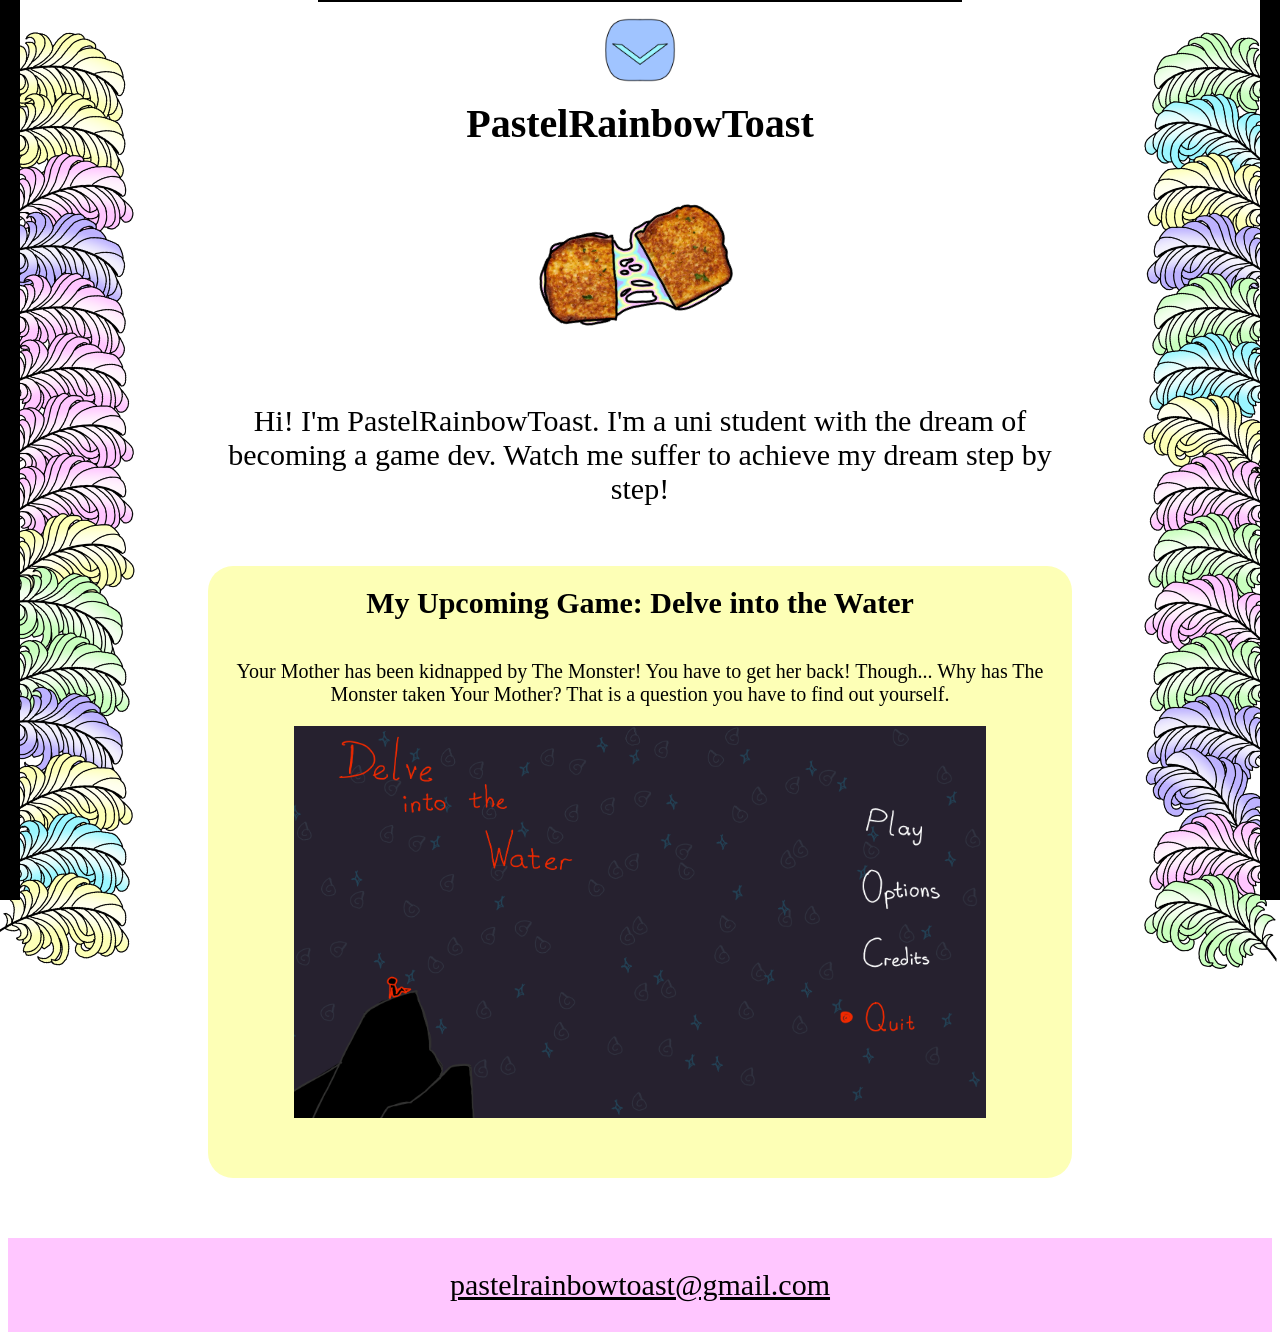
<file: index.html>
<!DOCTYPE html>

<link rel="stylesheet", href="style.css"/>

<html>
    <h1 class="homepage_header">PastelRainbowToast</h1>
    <div class="homepage_logo">
        <img src="logo_transparent.png", alt="logo", id="logo">
    </div>
    <p class="homepage_text">Hi! I'm PastelRainbowToast. I'm a uni student with the dream of becoming a game dev. Watch me suffer to achieve my dream step by step!</p>

    <div class="homepage_projects">
        <h1>My Upcoming Game: Delve into the Water</h1>
        <p>Your Mother has been kidnapped by The Monster! You have to get her back! Though... Why has The Monster taken Your Mother? That is a question you have to find out yourself.</p>
        <img src="delveintothewater1.png", alt="delve into the water title scene">
    </div>

    <a class="contactme", href="mailto:pastelrainbowtoast@gmail.com">pastelrainbowtoast@gmail.com</a>

    <div class="feathers_left_column"></div>
    <div style="width: 20px; top: 0; bottom: 0; background-color: black; left: 0; position: fixed;"></div>

    <div class="feathers_right_column"></div>
    <div style="width: 20px; top: 0; bottom: 0; background-color: black; right: 0; position: fixed;"></div>

    <div class="context_menu", id="contextmenu">
        <a class="context_menu_text", id="contextmenutexthome", href="index.html">Home</a>
        <a class="context_menu_text", id="contextmenutextaboutme", href="aboutme.html">About Me</a>
        <a class="context_menu_text", id="contextmenutextprojects", href="projects.html">Projects</a>
    </div>

    <div class="context_menu_button" style="background-image: url('context_menu_1.png');", id="contextmenubutton", onclick="whenClickedOnContextMenuButton()"></div>
</html>

<script>
    let mousePosX1 = 0;
    let mousePosY1 = 0;
    let featherdist = 60;
    let featherintervaldelay = 40;
    let featherintervalrepeatamount = 9;
    let feathermovespeed = 2;
    let featherrotatespeed = 0.004;
    let amountoffeathertomove = 3;
    let maxrotationoffeathers = 0.15;
    let minrotationoffeathers = 0.05;

    let left_feathers_rotations = [];
    let left_feathers_current_rotations = [];
    let left_feathers_positions = [];
    let right_feathers_rotations = [];
    let right_feathers_current_rotations = [];
    let right_feathers_positions = [];
    let intervals = [];
    let intervalTimers = [];
    let intervalTimersEnd = [];
    let intervalPlaying = [];

    let frameofcontextmenubutton = 1;
    let intervalofcontextmenubutton;
    let delayofcontextmenubutton = 50;
    let directionofanimationcontextmenubutton = 0;
    let heightofcontextmenu = 0;
    let directionofcontextmenu = 0;
    let delayofcontextmenu = 20;
    let frameofcontextmenuchosen = 0;
    let intervalofcontextmenutext;
    let delayofcontextmenutext = 50;

    let currentrotationoflogo = 0;
    let speedofrotationoflogo = 0.005;
    let delayofrotationoflogo = 50;

    document.addEventListener("mousemove", checkMousePos);
    
    document.getElementById("contextmenutexthome").addEventListener("mouseenter", () => startContextMenuTextAnimation("contextmenutexthome"));
    document.getElementById("contextmenutexthome").addEventListener("mouseleave", () => stopContextMenuTextAnimation("contextmenutexthome"));

    document.getElementById("contextmenutextaboutme").addEventListener("mouseenter", () => startContextMenuTextAnimation("contextmenutextaboutme"));
    document.getElementById("contextmenutextaboutme").addEventListener("mouseleave", () => stopContextMenuTextAnimation("contextmenutextaboutme"));

    document.getElementById("contextmenutextprojects").addEventListener("mouseenter", () => startContextMenuTextAnimation("contextmenutextprojects"));
    document.getElementById("contextmenutextprojects").addEventListener("mouseleave", () => stopContextMenuTextAnimation("contextmenutextprojects"));

    setInterval(() => rotateLogo(), delayofrotationoflogo);

    document.getElementById("logo").addEventListener("mouseenter", () => speedupLogoRotation());
    document.getElementById("logo").addEventListener("mouseleave", () => slowdownLogoRotation());

    function rotateLogo() {
        currentrotationoflogo += speedofrotationoflogo;

        if(currentrotationoflogo == 1) {
            currentrotationoflogo = 0;
        }

        document.getElementById("logo").style.rotate = String(currentrotationoflogo) + "turn";
    }

    function speedupLogoRotation() {
        speedofrotationoflogo = 0.01;
    }

    function slowdownLogoRotation() {
        speedofrotationoflogo = 0.005;
    }

    function whenHoveredOnContextMenuText(id) {
        frameofcontextmenuchosen++;

        document.getElementById(id).style.backgroundImage = "url('context_menu_chosen_" + String(frameofcontextmenuchosen) + ".png')";

        if(frameofcontextmenuchosen == 3)
        {
            frameofcontextmenuchosen = 0;
            clearInterval(intervalofcontextmenutext);
            intervalofcontextmenutext = null;
        }
    }

    function startContextMenuTextAnimation(id) {
        intervalofcontextmenutext = setInterval(() => whenHoveredOnContextMenuText(id), delayofcontextmenutext);
    }

    function stopContextMenuTextAnimation(id) {
        clearInterval(intervalofcontextmenutext);
        frameofcontextmenuchosen = 0;
        document.getElementById(id).style.backgroundImage = "none";
    }

    for(let i = 0; i < window.innerHeight; i += featherdist) {
        const f = document.createElement("div");
        document.querySelector(".feathers_left_column").appendChild(f);
        f.id = String(i / featherdist) + "left_feather";
        f.className = "feather_left";
        f.style.backgroundImage = setRandomFeather();
        f.style.position = "absolute";
        f.style.top = i + "px";
        left_feathers_positions[i / featherdist] = i;
        left_feathers_rotations[i / featherdist] = setRandomRotation();
        left_feathers_current_rotations[i / featherdist] = left_feathers_rotations[i / featherdist];
        f.style.rotate = String(left_feathers_rotations[i / featherdist]) + "turn";
        intervalPlaying[i / featherdist] = 0;
    }

    for(let i = 0; i < window.innerHeight; i += featherdist) {
        const f = document.createElement("div");
        document.querySelector(".feathers_right_column").appendChild(f);
        f.id = String(i / featherdist) + "right_feather";
        f.className = "feather_right";
        f.style.backgroundImage = setRandomFeather();
        f.style.position = "absolute";
        f.style.top = i + "px";
        right_feathers_positions[i / featherdist] = i;
        right_feathers_rotations[i / featherdist] = setRandomRotation();
        right_feathers_current_rotations[i / featherdist] = right_feathers_rotations[i / featherdist];
        f.style.rotate = String(right_feathers_rotations[i / featherdist]) + "turn";
        intervalPlaying[i / featherdist] = 0;
    }

    function setRandomFeather() {
        let x = Math.random();

        if(x < 0.2) {
            return "url('pink_feather.png')";
        }

        else if(x < 0.4) {
            return "url('yellow_feather.png')";
        }

        else if(x < 0.6) {
            return "url('green_feather.png')";
        }

        else if(x < 0.8) {
            return "url('blue_feather.png')";
        }

        else {
            return "url('purple_feather.png')";
        }
    }

    function setRandomRotation() {
        return Math.random() * maxrotationoffeathers - minrotationoffeathers;
    }

    function rotateLeftFeather(ind, move, redo) {
        let f = document.getElementById(String(ind) + "left_feather");

        left_feathers_positions[ind] += feathermovespeed * move;

        f.style.top = String(left_feathers_positions[ind]) + "px";

        left_feathers_current_rotations[ind] += featherrotatespeed * move;

        f.style.rotate = String(left_feathers_current_rotations[ind]) + "turn";

        intervalTimers[ind]++;

        if(intervalTimers[ind] == intervalTimersEnd[ind]) {
            clearInterval(intervals[ind]);

            if(redo == 1) {
                intervalTimers[ind] = 0;
                intervals[ind] = setInterval(() => rotateLeftFeather(ind, -move, 0), 30);
            }

            else {
                intervalPlaying[ind] = 0;
            }
        }
    }

    function rotateRightFeather(ind, move, redo) {
        let f = document.getElementById(String(ind) + "right_feather");

        right_feathers_positions[ind] += feathermovespeed * move;

        f.style.top = String(right_feathers_positions[ind]) + "px";

        right_feathers_current_rotations[ind] -= featherrotatespeed * move;

        f.style.rotate = String(right_feathers_current_rotations[ind]) + "turn";

        intervalTimers[ind]++;

        if(intervalTimers[ind] == intervalTimersEnd[ind]) {
            clearInterval(intervals[ind]);

            if(redo == 1) {
                intervalTimers[ind] = 0;
                intervals[ind] = setInterval(() => rotateRightFeather(ind, -move, 0), 30);
            }

            else {
                intervalPlaying[ind] = 0;
            }
        }
    }

    function pulldownContextMenu() {

        heightofcontextmenu += 20;

        document.getElementById("contextmenu").style.height = String(heightofcontextmenu) + "px";
        document.getElementById("contextmenubutton").style.top = String(heightofcontextmenu) + "px";

        if(heightofcontextmenu == 280) {
            directionofcontextmenu = 0;
            clearInterval(intervalofcontextmenu);
        }
    }

    function pullupContextMenu() {

        heightofcontextmenu -= 20;

        document.getElementById("contextmenu").style.height = String(heightofcontextmenu) + "px";
        document.getElementById("contextmenubutton").style.top = String(heightofcontextmenu) + "px";

        if(heightofcontextmenu == 0) {
            directionofcontextmenu = 0;
            clearInterval(intervalofcontextmenu);
        }
    }

    function whenClickedOnContextMenuButton() {
        if(directionofcontextmenu == 0) {
            if(heightofcontextmenu == 0) {
                directionofcontextmenu = 1;
                intervalofcontextmenu = setInterval(() => pulldownContextMenu(), delayofcontextmenu);
            }

            else {
                directionofcontextmenu = -1;
                intervalofcontextmenu = setInterval(() => pullupContextMenu(), delayofcontextmenu);

                directionofanimationcontextmenubutton = -1;
                clearInterval(intervalofcontextmenubutton);
                intervalofcontextmenubutton = setInterval(() => closeContextMenu(), delayofcontextmenubutton);
            }
        }

        else if(directionofcontextmenu == 1) {
            directionofcontextmenu = -1;
            clearInterval(intervalofcontextmenu);
            intervalofcontextmenu = setInterval(() => pullupContextMenu(), delayofcontextmenu);

            directionofanimationcontextmenubutton = -1;
            clearInterval(intervalofcontextmenubutton);
            intervalofcontextmenubutton = setInterval(() => closeContextMenu(), delayofcontextmenubutton);
        }

        else {
            directionofcontextmenu = 1;
            clearInterval(intervalofcontextmenu);
            intervalofcontextmenu = setInterval(() => pulldownContextMenu(), delayofcontextmenu);
        }
    }

    function openContextMenu() {
        
        frameofcontextmenubutton++;

        document.getElementById("contextmenubutton").style.backgroundImage = "url('context_menu_" + String(frameofcontextmenubutton) + ".png')";

        if(frameofcontextmenubutton == 7) {
            directionofanimationcontextmenubutton = 0;
            clearInterval(intervalofcontextmenubutton);
        }
    }

    function closeContextMenu() {
        
        frameofcontextmenubutton--;

        document.getElementById("contextmenubutton").style.backgroundImage = "url('context_menu_" + String(frameofcontextmenubutton) + ".png')";

        if(frameofcontextmenubutton == 1) {
            directionofanimationcontextmenubutton = 0;
            clearInterval(intervalofcontextmenubutton);
        }
    }

    function checkMousePos(event) {
        let mousePosX2 = event.clientX;
        let mousePosY2 = event.clientY;

        if(mousePosX2 < 120) {
            for(let i = 0; i < amountoffeathertomove; i++) {

                if(i <= Math.floor(mousePosY2 / featherdist)) {
                    let ind1 = Math.floor(mousePosY2 / featherdist - (i + 1))
                   
                    if(intervalPlaying[ind1] == 0) {
                        intervalPlaying[ind1] = 1;
                        intervals[ind1] = setInterval(() => rotateLeftFeather(ind1, -1, 1), featherintervaldelay)
                        intervalTimers[ind1] = 0;
                        intervalTimersEnd[ind1] = 5 - i;
                    }
                }

                if(i * featherdist + mousePosY2 <= window.innerHeight) {

                    let ind2 = Math.floor(mousePosY2 / featherdist) + i;

                    if(intervalPlaying[ind2] == 0) {
                        intervalPlaying[ind2] = 1;
                        intervals[ind2] = setInterval(() => rotateLeftFeather(ind2, 1, 1), featherintervaldelay)
                        intervalTimers[ind2] = 0;
                        intervalTimersEnd[ind2] = 5 - i;
                    }
                }
            }
        }

        else if(mousePosX2 > window.innerWidth - 120) {
            for(let i = 0; i < amountoffeathertomove; i++) {

                if(i <= Math.floor(mousePosY2 / featherdist)) {
                    let ind1 = Math.floor(mousePosY2 / featherdist - (i + 1))
                   
                    if(intervalPlaying[ind1] == 0) {
                        intervalPlaying[ind1] = 1;
                        intervals[ind1] = setInterval(() => rotateRightFeather(ind1, -1, 1), featherintervaldelay)
                        intervalTimers[ind1] = 0;
                        intervalTimersEnd[ind1] = featherintervalrepeatamount - i;
                    }
                }

               if(i * featherdist + mousePosY2 <= window.innerHeight) {

                    let ind2 = Math.floor(mousePosY2 / featherdist) + i;

                    if(intervalPlaying[ind2] == 0) {
                        intervalPlaying[ind2] = 1;
                        intervals[ind2] = setInterval(() => rotateRightFeather(ind2, 1, 1), featherintervaldelay)
                        intervalTimers[ind2] = 0;
                        intervalTimersEnd[ind2] = featherintervalrepeatamount - i;
                    }
                }
            }
        }

        if(mousePosX2 > window.innerWidth / 2 - 50 && mousePosX2 < window.innerWidth / 2 + 50 && mousePosY2 < 100 && heightofcontextmenu == 0) {
            if(directionofanimationcontextmenubutton != 1 && frameofcontextmenubutton < 7) {
                directionofanimationcontextmenubutton = 1;
                clearInterval(intervalofcontextmenubutton);
                intervalofcontextmenubutton = setInterval(() => openContextMenu(), delayofcontextmenubutton);
            }
        }

        else if (directionofanimationcontextmenubutton != -1 && frameofcontextmenubutton > 1 && heightofcontextmenu == 0) {
            directionofanimationcontextmenubutton = -1;
            clearInterval(intervalofcontextmenubutton);
            intervalofcontextmenubutton = setInterval(() => closeContextMenu(), delayofcontextmenubutton);
        }

        mousePosX1 = mousePosX2;
        mousePosY1 = mousePosY2;
    }
</script>
</file>
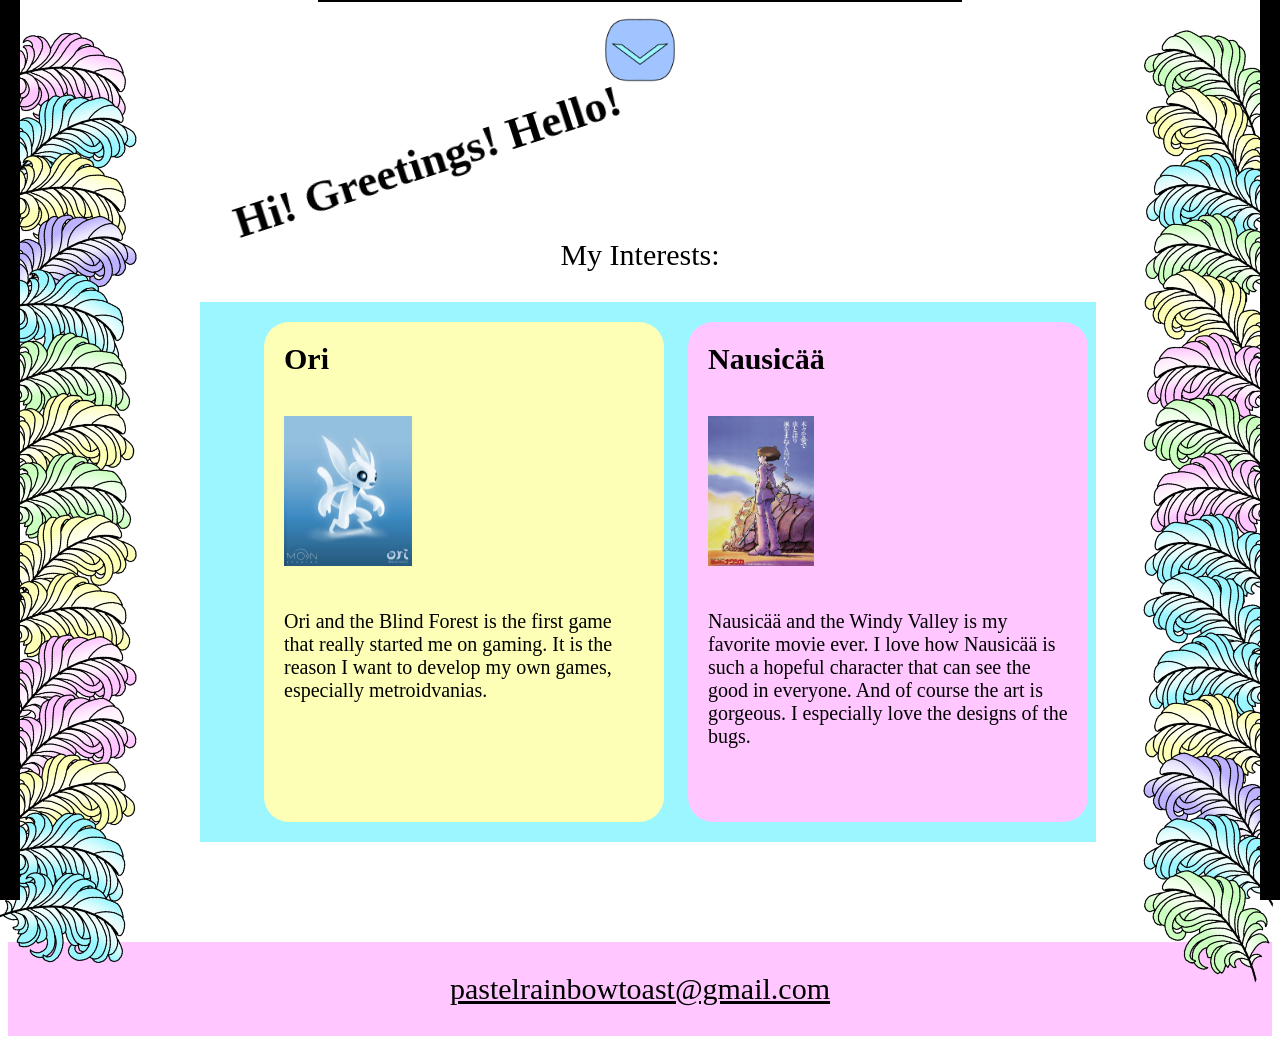
<file: aboutme.html>
<!DOCTYPE html>

<link rel="stylesheet", href="style.css"/>

<html>
    <div class="aboutme_header">
        <h1 id="greetings">Hi! Greetings! Hello!</h1>
    </div>
    <p class="homepage_text">My Interests:</p>

    <div class="aboutme_carousel">
        <div class="aboutme_carousel_item", style="background-color: #fdffb6;">
            <h1>Ori</h1>
            <img src="ori.png", alt="a photo of ori">
            <p>Ori and the Blind Forest is the first game that really started me on gaming. It is the reason I want to develop my own games, especially metroidvanias.</p>
        </div>
        <div class="aboutme_carousel_item", style="background-color: #ffc6ff;">
            <h1>Nausicää</h1>
            <img src="nausicaa.jpg", alt="nausicää poster">
            <p>Nausicää and the Windy Valley is my favorite movie ever. I love how Nausicää is such a hopeful character that can see the good in everyone. And of course the art is gorgeous. I especially love the designs of the bugs.</p>
        </div>
        <div class="aboutme_carousel_item", style="background-color: #fdffb6;">
            <h1>Tarantulas</h1>
            <img src="tarantula.jpg", alt="a photo of a brazilian black tarantula">
            <p>I find tarantulas extremely cute. I especially love Brazilian Black Tarantula because of their friendly nature and beautiful velvety black exoskeleton.</p>
        </div>
        <div class="aboutme_carousel_item", style="background-color: #ffc6ff;">
            <h1>C++</h1>
            <img src="c++.png", alt="logo of c++">
            <p>I started my programming journey with C. Naturally, after a while I learned C++ and stuck to it mostly. Of course I learned other programming languages, but my favorite is still C++.</p>
        </div>
        <div class="aboutme_carousel_item", style="background-color: #fdffb6;">
            <h1>SFML</h1>
            <img src="sfml.png", alt="logo of sfml">
            <p>Simple and Fast Multimedia Library, also known as SFML, is an open source library I'd recommend any dev who wants to make a 2D game without an engine. It's the main library I use for my games.</p>
        </div>
    </div> 

    <a class="contactme", href="mailto:pastelrainbowtoast@gmail.com">pastelrainbowtoast@gmail.com</a>

    <div class="feathers_left_column"></div>
    <div style="width: 20px; top: 0; bottom: 0; background-color: black; left: 0; position: fixed;"></div>

    <div class="feathers_right_column"></div>
    <div style="width: 20px; top: 0; bottom: 0; background-color: black; right: 0; position: fixed;"></div>

    <div class="context_menu", id="contextmenu">
        <a class="context_menu_text", id="contextmenutexthome", href="index.html">Home</a>
        <a class="context_menu_text", id="contextmenutextaboutme", href="aboutme.html">About Me</a>
        <a class="context_menu_text", id="contextmenutextprojects", href="projects.html">Projects</a>
    </div>

    <div class="context_menu_button" style="background-image: url('context_menu_1.png');", id="contextmenubutton", onclick="whenClickedOnContextMenuButton()"></div>
</html>

<script>
    let mousePosX1 = 0;
    let mousePosY1 = 0;
    let featherdist = 60;
    let featherintervaldelay = 40;
    let featherintervalrepeatamount = 9;
    let feathermovespeed = 2;
    let featherrotatespeed = 0.004;
    let amountoffeathertomove = 3;
    let maxrotationoffeathers = 0.15;
    let minrotationoffeathers = 0.05;

    let left_feathers_rotations = [];
    let left_feathers_current_rotations = [];
    let left_feathers_positions = [];
    let right_feathers_rotations = [];
    let right_feathers_current_rotations = [];
    let right_feathers_positions = [];
    let intervals = [];
    let intervalTimers = [];
    let intervalTimersEnd = [];
    let intervalPlaying = [];

    let frameofcontextmenubutton = 1;
    let intervalofcontextmenubutton;
    let delayofcontextmenubutton = 50;
    let directionofanimationcontextmenubutton = 0;
    let heightofcontextmenu = 0;
    let directionofcontextmenu = 0;
    let delayofcontextmenu = 20;
    let frameofcontextmenuchosen = 0;
    let intervalofcontextmenutext;
    let delayofcontextmenutext = 50;

    let growthspeedofgreetings = 1;
    let currentsizeofgreetings = 40;
    let delayofgrowthofgreetings = 60;

    setInterval(() => changeSizeofGreetings(), delayofgrowthofgreetings);

    function changeSizeofGreetings() {
        currentsizeofgreetings += growthspeedofgreetings;

        document.getElementById("greetings").style.fontSize = String(currentsizeofgreetings) + "px";

        if(currentsizeofgreetings == 45) {
            growthspeedofgreetings = -1;
        }

        else if(currentsizeofgreetings == 40) {
            growthspeedofgreetings = 1;
        }
    }

    document.addEventListener("mousemove", checkMousePos);
    
    document.getElementById("contextmenutexthome").addEventListener("mouseenter", () => startContextMenuTextAnimation("contextmenutexthome"));
    document.getElementById("contextmenutexthome").addEventListener("mouseleave", () => stopContextMenuTextAnimation("contextmenutexthome"));

    document.getElementById("contextmenutextaboutme").addEventListener("mouseenter", () => startContextMenuTextAnimation("contextmenutextaboutme"));
    document.getElementById("contextmenutextaboutme").addEventListener("mouseleave", () => stopContextMenuTextAnimation("contextmenutextaboutme"));

    document.getElementById("contextmenutextprojects").addEventListener("mouseenter", () => startContextMenuTextAnimation("contextmenutextprojects"));
    document.getElementById("contextmenutextprojects").addEventListener("mouseleave", () => stopContextMenuTextAnimation("contextmenutextprojects"));

    function whenHoveredOnContextMenuText(id) {
        frameofcontextmenuchosen++;

        document.getElementById(id).style.backgroundImage = "url('context_menu_chosen_" + String(frameofcontextmenuchosen) + ".png')";

        if(frameofcontextmenuchosen == 3)
        {
            frameofcontextmenuchosen = 0;
            clearInterval(intervalofcontextmenutext);
            intervalofcontextmenutext = null;
        }
    }

    function startContextMenuTextAnimation(id) {
        intervalofcontextmenutext = setInterval(() => whenHoveredOnContextMenuText(id), delayofcontextmenutext);
    }

    function stopContextMenuTextAnimation(id) {
        clearInterval(intervalofcontextmenutext);
        frameofcontextmenuchosen = 0;
        document.getElementById(id).style.backgroundImage = "none";
    }

    for(let i = 0; i < window.innerHeight; i += featherdist) {
        const f = document.createElement("div");
        document.querySelector(".feathers_left_column").appendChild(f);
        f.id = String(i / featherdist) + "left_feather";
        f.className = "feather_left";
        f.style.backgroundImage = setRandomFeather();
        f.style.position = "absolute";
        f.style.top = i + "px";
        left_feathers_positions[i / featherdist] = i;
        left_feathers_rotations[i / featherdist] = setRandomRotation();
        left_feathers_current_rotations[i / featherdist] = left_feathers_rotations[i / featherdist];
        f.style.rotate = String(left_feathers_rotations[i / featherdist]) + "turn";
        intervalPlaying[i / featherdist] = 0;
    }

    for(let i = 0; i < window.innerHeight; i += featherdist) {
        const f = document.createElement("div");
        document.querySelector(".feathers_right_column").appendChild(f);
        f.id = String(i / featherdist) + "right_feather";
        f.className = "feather_right";
        f.style.backgroundImage = setRandomFeather();
        f.style.position = "absolute";
        f.style.top = i + "px";
        right_feathers_positions[i / featherdist] = i;
        right_feathers_rotations[i / featherdist] = setRandomRotation();
        right_feathers_current_rotations[i / featherdist] = right_feathers_rotations[i / featherdist];
        f.style.rotate = String(right_feathers_rotations[i / featherdist]) + "turn";
        intervalPlaying[i / featherdist] = 0;
    }

    function setRandomFeather() {
        let x = Math.random();

        if(x < 0.2) {
            return "url('pink_feather.png')";
        }

        else if(x < 0.4) {
            return "url('yellow_feather.png')";
        }

        else if(x < 0.6) {
            return "url('green_feather.png')";
        }

        else if(x < 0.8) {
            return "url('blue_feather.png')";
        }

        else {
            return "url('purple_feather.png')";
        }
    }

    function setRandomRotation() {
        return Math.random() * maxrotationoffeathers - minrotationoffeathers;
    }

    function rotateLeftFeather(ind, move, redo) {
        let f = document.getElementById(String(ind) + "left_feather");

        left_feathers_positions[ind] += feathermovespeed * move;

        f.style.top = String(left_feathers_positions[ind]) + "px";

        left_feathers_current_rotations[ind] += featherrotatespeed * move;

        f.style.rotate = String(left_feathers_current_rotations[ind]) + "turn";

        intervalTimers[ind]++;

        if(intervalTimers[ind] == intervalTimersEnd[ind]) {
            clearInterval(intervals[ind]);

            if(redo == 1) {
                intervalTimers[ind] = 0;
                intervals[ind] = setInterval(() => rotateLeftFeather(ind, -move, 0), 30);
            }

            else {
                intervalPlaying[ind] = 0;
            }
        }
    }

    function rotateRightFeather(ind, move, redo) {
        let f = document.getElementById(String(ind) + "right_feather");

        right_feathers_positions[ind] += feathermovespeed * move;

        f.style.top = String(right_feathers_positions[ind]) + "px";

        right_feathers_current_rotations[ind] -= featherrotatespeed * move;

        f.style.rotate = String(right_feathers_current_rotations[ind]) + "turn";

        intervalTimers[ind]++;

        if(intervalTimers[ind] == intervalTimersEnd[ind]) {
            clearInterval(intervals[ind]);

            if(redo == 1) {
                intervalTimers[ind] = 0;
                intervals[ind] = setInterval(() => rotateRightFeather(ind, -move, 0), 30);
            }

            else {
                intervalPlaying[ind] = 0;
            }
        }
    }

    function pulldownContextMenu() {

        heightofcontextmenu += 20;

        document.getElementById("contextmenu").style.height = String(heightofcontextmenu) + "px";
        document.getElementById("contextmenubutton").style.top = String(heightofcontextmenu) + "px";

        if(heightofcontextmenu == 280) {
            directionofcontextmenu = 0;
            clearInterval(intervalofcontextmenu);
        }
    }

    function pullupContextMenu() {

        heightofcontextmenu -= 20;

        document.getElementById("contextmenu").style.height = String(heightofcontextmenu) + "px";
        document.getElementById("contextmenubutton").style.top = String(heightofcontextmenu) + "px";

        if(heightofcontextmenu == 0) {
            directionofcontextmenu = 0;
            clearInterval(intervalofcontextmenu);
        }
    }

    function whenClickedOnContextMenuButton() {
        if(directionofcontextmenu == 0) {
            if(heightofcontextmenu == 0) {
                directionofcontextmenu = 1;
                intervalofcontextmenu = setInterval(() => pulldownContextMenu(), delayofcontextmenu);
            }

            else {
                directionofcontextmenu = -1;
                intervalofcontextmenu = setInterval(() => pullupContextMenu(), delayofcontextmenu);

                directionofanimationcontextmenubutton = -1;
                clearInterval(intervalofcontextmenubutton);
                intervalofcontextmenubutton = setInterval(() => closeContextMenu(), delayofcontextmenubutton);
            }
        }

        else if(directionofcontextmenu == 1) {
            directionofcontextmenu = -1;
            clearInterval(intervalofcontextmenu);
            intervalofcontextmenu = setInterval(() => pullupContextMenu(), delayofcontextmenu);

            directionofanimationcontextmenubutton = -1;
            clearInterval(intervalofcontextmenubutton);
            intervalofcontextmenubutton = setInterval(() => closeContextMenu(), delayofcontextmenubutton);
        }

        else {
            directionofcontextmenu = 1;
            clearInterval(intervalofcontextmenu);
            intervalofcontextmenu = setInterval(() => pulldownContextMenu(), delayofcontextmenu);
        }
    }

    function openContextMenu() {
        
        frameofcontextmenubutton++;

        document.getElementById("contextmenubutton").style.backgroundImage = "url('context_menu_" + String(frameofcontextmenubutton) + ".png')";

        if(frameofcontextmenubutton == 7) {
            directionofanimationcontextmenubutton = 0;
            clearInterval(intervalofcontextmenubutton);
        }
    }

    function closeContextMenu() {
        
        frameofcontextmenubutton--;

        document.getElementById("contextmenubutton").style.backgroundImage = "url('context_menu_" + String(frameofcontextmenubutton) + ".png')";

        if(frameofcontextmenubutton == 1) {
            directionofanimationcontextmenubutton = 0;
            clearInterval(intervalofcontextmenubutton);
        }
    }

    function checkMousePos(event) {
        let mousePosX2 = event.clientX;
        let mousePosY2 = event.clientY;

        if(mousePosX2 < 120) {
            for(let i = 0; i < amountoffeathertomove; i++) {

                if(i <= Math.floor(mousePosY2 / featherdist)) {
                    let ind1 = Math.floor(mousePosY2 / featherdist - (i + 1))
                   
                    if(intervalPlaying[ind1] == 0) {
                        intervalPlaying[ind1] = 1;
                        intervals[ind1] = setInterval(() => rotateLeftFeather(ind1, -1, 1), featherintervaldelay)
                        intervalTimers[ind1] = 0;
                        intervalTimersEnd[ind1] = 5 - i;
                    }
                }

                if(i * featherdist + mousePosY2 <= window.innerHeight) {

                    let ind2 = Math.floor(mousePosY2 / featherdist) + i;

                    if(intervalPlaying[ind2] == 0) {
                        intervalPlaying[ind2] = 1;
                        intervals[ind2] = setInterval(() => rotateLeftFeather(ind2, 1, 1), featherintervaldelay)
                        intervalTimers[ind2] = 0;
                        intervalTimersEnd[ind2] = 5 - i;
                    }
                }
            }
        }

        else if(mousePosX2 > window.innerWidth - 120) {
            for(let i = 0; i < amountoffeathertomove; i++) {

                if(i <= Math.floor(mousePosY2 / featherdist)) {
                    let ind1 = Math.floor(mousePosY2 / featherdist - (i + 1))
                   
                    if(intervalPlaying[ind1] == 0) {
                        intervalPlaying[ind1] = 1;
                        intervals[ind1] = setInterval(() => rotateRightFeather(ind1, -1, 1), featherintervaldelay)
                        intervalTimers[ind1] = 0;
                        intervalTimersEnd[ind1] = featherintervalrepeatamount - i;
                    }
                }

               if(i * featherdist + mousePosY2 <= window.innerHeight) {

                    let ind2 = Math.floor(mousePosY2 / featherdist) + i;

                    if(intervalPlaying[ind2] == 0) {
                        intervalPlaying[ind2] = 1;
                        intervals[ind2] = setInterval(() => rotateRightFeather(ind2, 1, 1), featherintervaldelay)
                        intervalTimers[ind2] = 0;
                        intervalTimersEnd[ind2] = featherintervalrepeatamount - i;
                    }
                }
            }
        }

        if(mousePosX2 > window.innerWidth / 2 - 50 && mousePosX2 < window.innerWidth / 2 + 50 && mousePosY2 < 100 && heightofcontextmenu == 0) {
            if(directionofanimationcontextmenubutton != 1 && frameofcontextmenubutton < 7) {
                directionofanimationcontextmenubutton = 1;
                clearInterval(intervalofcontextmenubutton);
                intervalofcontextmenubutton = setInterval(() => openContextMenu(), delayofcontextmenubutton);
            }
        }

        else if (directionofanimationcontextmenubutton != -1 && frameofcontextmenubutton > 1 && heightofcontextmenu == 0) {
            directionofanimationcontextmenubutton = -1;
            clearInterval(intervalofcontextmenubutton);
            intervalofcontextmenubutton = setInterval(() => closeContextMenu(), delayofcontextmenubutton);
        }

        mousePosX1 = mousePosX2;
        mousePosY1 = mousePosY2;
    }
</script>
</file>
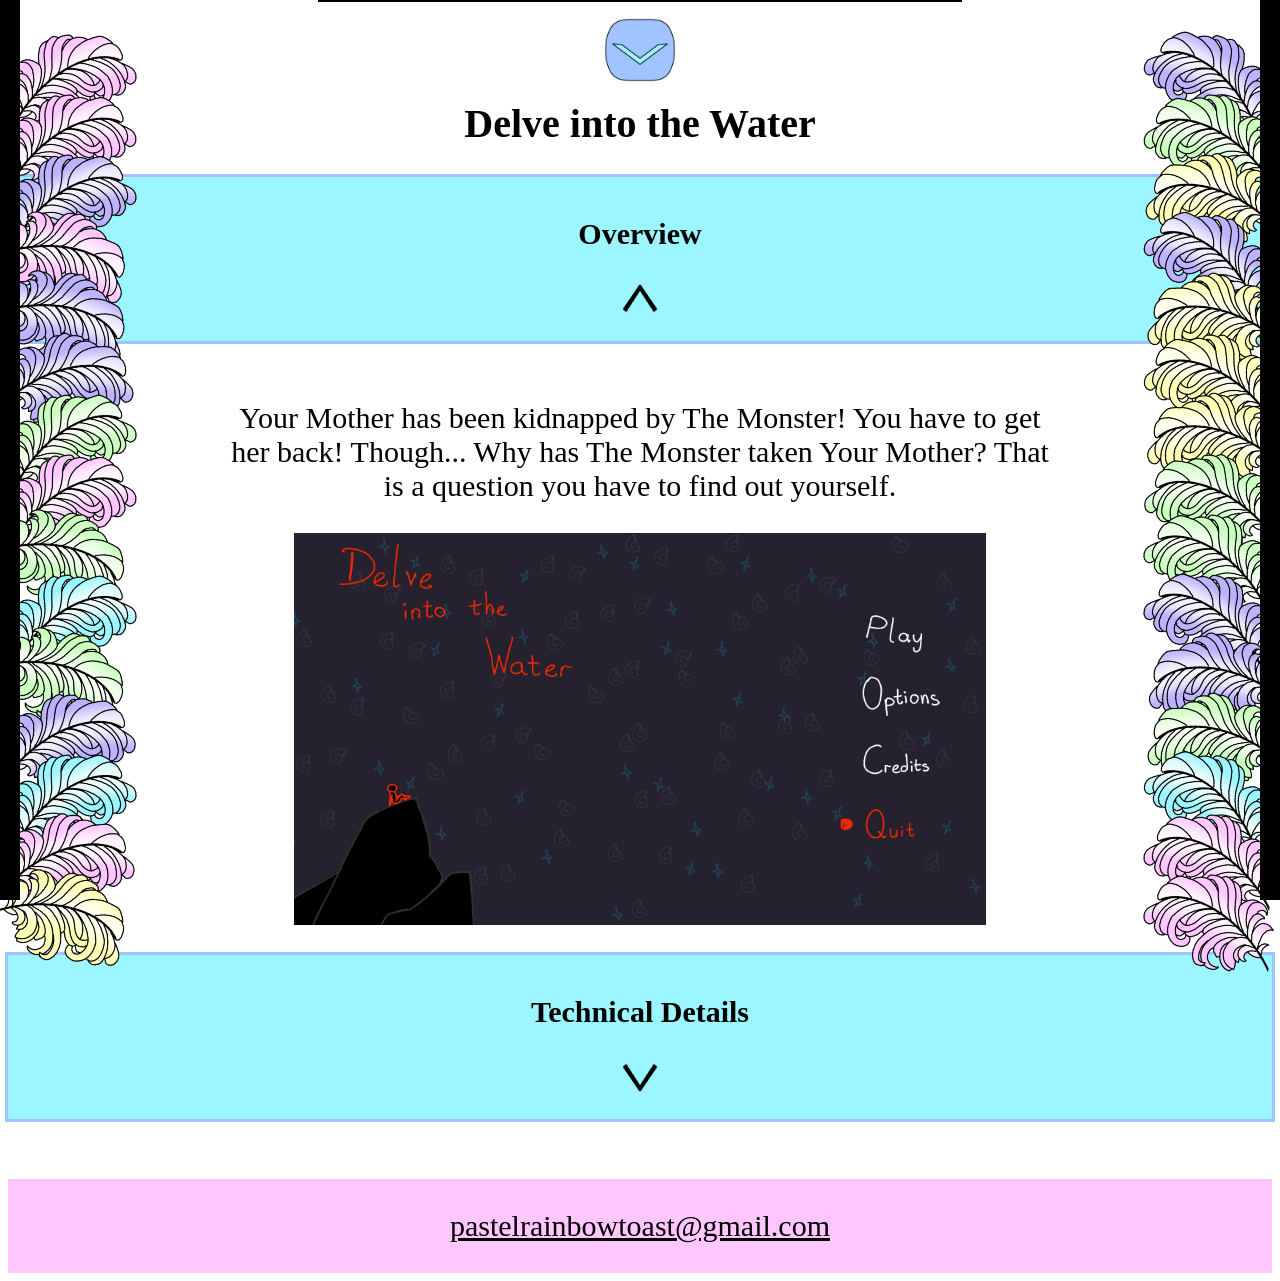
<file: projects.html>
<!DOCTYPE html>

<link rel="stylesheet", href="style.css"/>

<html>
    <h1 class="homepage_header">Delve into the Water</h1>

    <div class="projects_header", onclick="openorcloseSections(1)">
        <h1>Overview</h1>
        <div class="arrowdown", id="arrow1" style="transform: scaleY(-1);"></div>
    </div>

    <div class="projects", id="section1">
        <p>Your Mother has been kidnapped by The Monster! You have to get her back! Though... Why has The Monster taken Your Mother? That is a question you have to find out yourself.</p>
        <img src="delveintothewater1.png", alt="delve into the water title scene">
    </div>

    <div class="projects_header", onclick="openorcloseSections(2)">
        <h1>Technical Details</h1>
        <div class="arrowdown", id="arrow2"></div>
    </div>

    <div class="projects", style="height: 0", id="section2">
        <p>This game is currently a make in progress! It is being made using C++ and the SFML library with no game engine. SFML 3.0.2 static version specifically is what I'm using. I am also making the assets myself using Procreate. Currently there is no music or sound producer. The first published version will only be available on Windows with keyboard controls.</p>
        <img src="mainchar.png", alt="the sprite sheet of the main character of delve into the water">
    </div>

    <a class="contactme", href="mailto:pastelrainbowtoast@gmail.com">pastelrainbowtoast@gmail.com</a>

    <div class="feathers_left_column"></div>
    <div style="width: 20px; top: 0; bottom: 0; background-color: black; left: 0; position: fixed;"></div>

    <div class="feathers_right_column"></div>
    <div style="width: 20px; top: 0; bottom: 0; background-color: black; right: 0; position: fixed;"></div>

    <div class="context_menu", id="contextmenu">
        <a class="context_menu_text", id="contextmenutexthome", href="index.html">Home</a>
        <a class="context_menu_text", id="contextmenutextaboutme", href="aboutme.html">About Me</a>
        <a class="context_menu_text", id="contextmenutextprojects", href="projects.html">Projects</a>
    </div>

    <div class="context_menu_button" style="background-image: url('context_menu_1.png');", id="contextmenubutton", onclick="whenClickedOnContextMenuButton()"></div>
</html>

<script>
    let mousePosX1 = 0;
    let mousePosY1 = 0;
    let featherdist = 60;
    let featherintervaldelay = 40;
    let featherintervalrepeatamount = 9;
    let feathermovespeed = 2;
    let featherrotatespeed = 0.004;
    let amountoffeathertomove = 3;
    let maxrotationoffeathers = 0.15;
    let minrotationoffeathers = 0.05;

    let left_feathers_rotations = [];
    let left_feathers_current_rotations = [];
    let left_feathers_positions = [];
    let right_feathers_rotations = [];
    let right_feathers_current_rotations = [];
    let right_feathers_positions = [];
    let intervals = [];
    let intervalTimers = [];
    let intervalTimersEnd = [];
    let intervalPlaying = [];

    let frameofcontextmenubutton = 1;
    let intervalofcontextmenubutton;
    let delayofcontextmenubutton = 50;
    let directionofanimationcontextmenubutton = 0;
    let heightofcontextmenu = 0;
    let directionofcontextmenu = 0;
    let delayofcontextmenu = 20;
    let frameofcontextmenuchosen = 0;
    let intervalofcontextmenutext;
    let delayofcontextmenutext = 50;

    let speedofarrow = 1;
    let currentarrowpos = 0;
    let delayofarrow = 50;
    let heightofsections = [];
    heightofsections[1] = 1;
    heightofsections[2] = 0;

    setInterval(() => moveArrows(), delayofarrow);

    function moveArrows() {
        currentarrowpos += speedofarrow;

        document.getElementById("arrow1").style.top = String(currentarrowpos) + "px";
        document.getElementById("arrow2").style.top = String(currentarrowpos) + "px";

        if(currentarrowpos == 5) {
            speedofarrow = -1;
        }

        else if(currentarrowpos == 0) {
            speedofarrow = 1;
        }
    }

    function openorcloseSections(id) {
        if(heightofsections[id] == 1) {
            heightofsections[id] = 0;
            document.getElementById("section" + String(id)).style.height = "0";
            document.getElementById("arrow" + String(id)).style.transform = "scaleY(1)"
        }

        else {
            heightofsections[id] = 1;
            document.getElementById("section" + String(id)).style.height = "auto";
            document.getElementById("arrow" + String(id)).style.transform = "scaleY(-1)"
        }
    }

    document.addEventListener("mousemove", checkMousePos);
    
    document.getElementById("contextmenutexthome").addEventListener("mouseenter", () => startContextMenuTextAnimation("contextmenutexthome"));
    document.getElementById("contextmenutexthome").addEventListener("mouseleave", () => stopContextMenuTextAnimation("contextmenutexthome"));

    document.getElementById("contextmenutextaboutme").addEventListener("mouseenter", () => startContextMenuTextAnimation("contextmenutextaboutme"));
    document.getElementById("contextmenutextaboutme").addEventListener("mouseleave", () => stopContextMenuTextAnimation("contextmenutextaboutme"));

    document.getElementById("contextmenutextprojects").addEventListener("mouseenter", () => startContextMenuTextAnimation("contextmenutextprojects"));
    document.getElementById("contextmenutextprojects").addEventListener("mouseleave", () => stopContextMenuTextAnimation("contextmenutextprojects"));

    function whenHoveredOnContextMenuText(id) {
        frameofcontextmenuchosen++;

        document.getElementById(id).style.backgroundImage = "url('context_menu_chosen_" + String(frameofcontextmenuchosen) + ".png')";

        if(frameofcontextmenuchosen == 3)
        {
            frameofcontextmenuchosen = 0;
            clearInterval(intervalofcontextmenutext);
            intervalofcontextmenutext = null;
        }
    }

    function startContextMenuTextAnimation(id) {
        intervalofcontextmenutext = setInterval(() => whenHoveredOnContextMenuText(id), delayofcontextmenutext);
    }

    function stopContextMenuTextAnimation(id) {
        clearInterval(intervalofcontextmenutext);
        frameofcontextmenuchosen = 0;
        document.getElementById(id).style.backgroundImage = "none";
    }

    for(let i = 0; i < window.innerHeight; i += featherdist) {
        const f = document.createElement("div");
        document.querySelector(".feathers_left_column").appendChild(f);
        f.id = String(i / featherdist) + "left_feather";
        f.className = "feather_left";
        f.style.backgroundImage = setRandomFeather();
        f.style.position = "absolute";
        f.style.top = i + "px";
        left_feathers_positions[i / featherdist] = i;
        left_feathers_rotations[i / featherdist] = setRandomRotation();
        left_feathers_current_rotations[i / featherdist] = left_feathers_rotations[i / featherdist];
        f.style.rotate = String(left_feathers_rotations[i / featherdist]) + "turn";
        intervalPlaying[i / featherdist] = 0;
    }

    for(let i = 0; i < window.innerHeight; i += featherdist) {
        const f = document.createElement("div");
        document.querySelector(".feathers_right_column").appendChild(f);
        f.id = String(i / featherdist) + "right_feather";
        f.className = "feather_right";
        f.style.backgroundImage = setRandomFeather();
        f.style.position = "absolute";
        f.style.top = i + "px";
        right_feathers_positions[i / featherdist] = i;
        right_feathers_rotations[i / featherdist] = setRandomRotation();
        right_feathers_current_rotations[i / featherdist] = right_feathers_rotations[i / featherdist];
        f.style.rotate = String(right_feathers_rotations[i / featherdist]) + "turn";
        intervalPlaying[i / featherdist] = 0;
    }

    function setRandomFeather() {
        let x = Math.random();

        if(x < 0.2) {
            return "url('pink_feather.png')";
        }

        else if(x < 0.4) {
            return "url('yellow_feather.png')";
        }

        else if(x < 0.6) {
            return "url('green_feather.png')";
        }

        else if(x < 0.8) {
            return "url('blue_feather.png')";
        }

        else {
            return "url('purple_feather.png')";
        }
    }

    function setRandomRotation() {
        return Math.random() * maxrotationoffeathers - minrotationoffeathers;
    }

    function rotateLeftFeather(ind, move, redo) {
        let f = document.getElementById(String(ind) + "left_feather");

        left_feathers_positions[ind] += feathermovespeed * move;

        f.style.top = String(left_feathers_positions[ind]) + "px";

        left_feathers_current_rotations[ind] += featherrotatespeed * move;

        f.style.rotate = String(left_feathers_current_rotations[ind]) + "turn";

        intervalTimers[ind]++;

        if(intervalTimers[ind] == intervalTimersEnd[ind]) {
            clearInterval(intervals[ind]);

            if(redo == 1) {
                intervalTimers[ind] = 0;
                intervals[ind] = setInterval(() => rotateLeftFeather(ind, -move, 0), 30);
            }

            else {
                intervalPlaying[ind] = 0;
            }
        }
    }

    function rotateRightFeather(ind, move, redo) {
        let f = document.getElementById(String(ind) + "right_feather");

        right_feathers_positions[ind] += feathermovespeed * move;

        f.style.top = String(right_feathers_positions[ind]) + "px";

        right_feathers_current_rotations[ind] -= featherrotatespeed * move;

        f.style.rotate = String(right_feathers_current_rotations[ind]) + "turn";

        intervalTimers[ind]++;

        if(intervalTimers[ind] == intervalTimersEnd[ind]) {
            clearInterval(intervals[ind]);

            if(redo == 1) {
                intervalTimers[ind] = 0;
                intervals[ind] = setInterval(() => rotateRightFeather(ind, -move, 0), 30);
            }

            else {
                intervalPlaying[ind] = 0;
            }
        }
    }

    function pulldownContextMenu() {

        heightofcontextmenu += 20;

        document.getElementById("contextmenu").style.height = String(heightofcontextmenu) + "px";
        document.getElementById("contextmenubutton").style.top = String(heightofcontextmenu) + "px";

        if(heightofcontextmenu == 280) {
            directionofcontextmenu = 0;
            clearInterval(intervalofcontextmenu);
        }
    }

    function pullupContextMenu() {

        heightofcontextmenu -= 20;

        document.getElementById("contextmenu").style.height = String(heightofcontextmenu) + "px";
        document.getElementById("contextmenubutton").style.top = String(heightofcontextmenu) + "px";

        if(heightofcontextmenu == 0) {
            directionofcontextmenu = 0;
            clearInterval(intervalofcontextmenu);
        }
    }

    function whenClickedOnContextMenuButton() {
        if(directionofcontextmenu == 0) {
            if(heightofcontextmenu == 0) {
                directionofcontextmenu = 1;
                intervalofcontextmenu = setInterval(() => pulldownContextMenu(), delayofcontextmenu);
            }

            else {
                directionofcontextmenu = -1;
                intervalofcontextmenu = setInterval(() => pullupContextMenu(), delayofcontextmenu);

                directionofanimationcontextmenubutton = -1;
                clearInterval(intervalofcontextmenubutton);
                intervalofcontextmenubutton = setInterval(() => closeContextMenu(), delayofcontextmenubutton);
            }
        }

        else if(directionofcontextmenu == 1) {
            directionofcontextmenu = -1;
            clearInterval(intervalofcontextmenu);
            intervalofcontextmenu = setInterval(() => pullupContextMenu(), delayofcontextmenu);

            directionofanimationcontextmenubutton = -1;
            clearInterval(intervalofcontextmenubutton);
            intervalofcontextmenubutton = setInterval(() => closeContextMenu(), delayofcontextmenubutton);
        }

        else {
            directionofcontextmenu = 1;
            clearInterval(intervalofcontextmenu);
            intervalofcontextmenu = setInterval(() => pulldownContextMenu(), delayofcontextmenu);
        }
    }

    function openContextMenu() {
        
        frameofcontextmenubutton++;

        document.getElementById("contextmenubutton").style.backgroundImage = "url('context_menu_" + String(frameofcontextmenubutton) + ".png')";

        if(frameofcontextmenubutton == 7) {
            directionofanimationcontextmenubutton = 0;
            clearInterval(intervalofcontextmenubutton);
        }
    }

    function closeContextMenu() {
        
        frameofcontextmenubutton--;

        document.getElementById("contextmenubutton").style.backgroundImage = "url('context_menu_" + String(frameofcontextmenubutton) + ".png')";

        if(frameofcontextmenubutton == 1) {
            directionofanimationcontextmenubutton = 0;
            clearInterval(intervalofcontextmenubutton);
        }
    }

    function checkMousePos(event) {
        let mousePosX2 = event.clientX;
        let mousePosY2 = event.clientY;

        if(mousePosX2 < 120) {
            for(let i = 0; i < amountoffeathertomove; i++) {

                if(i <= Math.floor(mousePosY2 / featherdist)) {
                    let ind1 = Math.floor(mousePosY2 / featherdist - (i + 1))
                   
                    if(intervalPlaying[ind1] == 0) {
                        intervalPlaying[ind1] = 1;
                        intervals[ind1] = setInterval(() => rotateLeftFeather(ind1, -1, 1), featherintervaldelay)
                        intervalTimers[ind1] = 0;
                        intervalTimersEnd[ind1] = 5 - i;
                    }
                }

                if(i * featherdist + mousePosY2 <= window.innerHeight) {

                    let ind2 = Math.floor(mousePosY2 / featherdist) + i;

                    if(intervalPlaying[ind2] == 0) {
                        intervalPlaying[ind2] = 1;
                        intervals[ind2] = setInterval(() => rotateLeftFeather(ind2, 1, 1), featherintervaldelay)
                        intervalTimers[ind2] = 0;
                        intervalTimersEnd[ind2] = 5 - i;
                    }
                }
            }
        }

        else if(mousePosX2 > window.innerWidth - 120) {
            for(let i = 0; i < amountoffeathertomove; i++) {

                if(i <= Math.floor(mousePosY2 / featherdist)) {
                    let ind1 = Math.floor(mousePosY2 / featherdist - (i + 1))
                   
                    if(intervalPlaying[ind1] == 0) {
                        intervalPlaying[ind1] = 1;
                        intervals[ind1] = setInterval(() => rotateRightFeather(ind1, -1, 1), featherintervaldelay)
                        intervalTimers[ind1] = 0;
                        intervalTimersEnd[ind1] = featherintervalrepeatamount - i;
                    }
                }

               if(i * featherdist + mousePosY2 <= window.innerHeight) {

                    let ind2 = Math.floor(mousePosY2 / featherdist) + i;

                    if(intervalPlaying[ind2] == 0) {
                        intervalPlaying[ind2] = 1;
                        intervals[ind2] = setInterval(() => rotateRightFeather(ind2, 1, 1), featherintervaldelay)
                        intervalTimers[ind2] = 0;
                        intervalTimersEnd[ind2] = featherintervalrepeatamount - i;
                    }
                }
            }
        }

        if(mousePosX2 > window.innerWidth / 2 - 50 && mousePosX2 < window.innerWidth / 2 + 50 && mousePosY2 < 100 && heightofcontextmenu == 0) {
            if(directionofanimationcontextmenubutton != 1 && frameofcontextmenubutton < 7) {
                directionofanimationcontextmenubutton = 1;
                clearInterval(intervalofcontextmenubutton);
                intervalofcontextmenubutton = setInterval(() => openContextMenu(), delayofcontextmenubutton);
            }
        }

        else if (directionofanimationcontextmenubutton != -1 && frameofcontextmenubutton > 1 && heightofcontextmenu == 0) {
            directionofanimationcontextmenubutton = -1;
            clearInterval(intervalofcontextmenubutton);
            intervalofcontextmenubutton = setInterval(() => closeContextMenu(), delayofcontextmenubutton);
        }

        mousePosX1 = mousePosX2;
        mousePosY1 = mousePosY2;
    }
</script>
</file>
<file: style.css>
.feather_left {
    background-size: cover;
    background-position: right;
    width: 140px;
    height: 150px;
    left: 0;
}

.feathers_left_column {
    position: fixed;
    left: 0;
    top: 0;
}

.feather_right{
    background-size: cover;
    background-position: right;
    width: 140px;
    height: 150px;
    right: 0;
    transform: scaleX(-1);
}

.feathers_right_column {
    position: fixed;
    right: 0;
    top: 0;
}

.context_menu_button {
    cursor: pointer;
    position: fixed;
    top: 0;
    left: calc(50vw - 50px);
    width: 100px;
    height: 100px;
    background-size: contain;
}

.context_menu {
    position: fixed;
    top: 0;
    left: 25vw;
    width: 50vw;
    height: 0;
    background-color: #9bf6ff;
    outline: solid;
    outline-width: 2px;
    outline-color: black;
    overflow: hidden;
}

.context_menu_text {
    cursor: pointer;
    text-decoration: none;
    display: flex;
    justify-content: center;
    text-align: center;
    margin-top: 15px;
    margin-bottom: 15px;
    font-size: 50px;
    color: black;
    background-size: contain;
    background-position: center;
    background-repeat: no-repeat;
}

.context_menu_text:hover {
    font-weight: bolder;
}

.homepage_header {
    margin-top: 100px;
    display: flex;
    justify-content: center;
    text-align: center;
    font-size: 40px;
    color: black;
}

.homepage_logo {
    display: flex;
    justify-content: center;
    align-items: center;
}

.homepage_logo img {
    width: 200px;
    height: 200px;
}

.homepage_text {
    display: flex;
    margin-left: 15vw;
    margin-right: 15vw;
    justify-content: center;
    text-align: center;
    font-size: 30px;
    color: black;
}

.homepage_projects {
    display: flex;
    flex-direction: column;
    align-items: center;
    margin-left: 200px;
    margin-right: 200px;
    margin-top: 60px;
    margin-bottom: 60px;
    padding-bottom: 60px;
    background-color: #fdffb6;
    border-radius: 25px;
}

.homepage_projects h1 {
    font-size: 30px;
    color: black;
}

.homepage_projects p {
    text-align: center;
    margin-left: 20px;
    margin-right: 20px;
    font-size: 20px;
    color: black;
}

.homepage_projects img {
    width: 80%;
}

.contactme {
    display: flex;
    flex-direction: column;
    text-align: center;
    font-size: 30px;
    color: black;
    background-color: #ffc6ff;
    padding-bottom: 30px;
    padding-top: 30px;
}

.aboutme_header {
    display: flex;
    height: 200px;
}

.aboutme_header h1{
    white-space: nowrap;
    padding-top: 100px;
    margin-left: 200px;
    font-size: 40px;
    color: black;
    rotate: -0.05turn;
}

.aboutme_carousel {
    white-space: nowrap;
    width: 60vw;
    margin-left: 15vw;
    margin-right: 15vw;
    padding-left: 5vw;
    padding-right: 5vw;
    overflow-x: scroll;
    background-color: #9bf6ff;
    padding-bottom: 20px;
    padding-top: 20px;
    margin-bottom: 100px;
}

.aboutme_carousel_item {
    display: inline-block;
    vertical-align: top;
    white-space: normal;
    width: 400px;
    height: 500px;
    border-radius: 25px;
    margin-right: 20px;
}

.aboutme_carousel_item h1 {
    margin: 20px;
    font-size: 30px;
    color: black;
}

.aboutme_carousel_item img {
    margin: 20px;
    height: 150px;
}

.aboutme_carousel_item p {
    margin: 20px;
    font-size: 20px;
    color: black;
}

.projects_header {
    background-color: #9bf6ff; 
    cursor: pointer; 
    padding: 20px; 
    outline-width: 3px; 
    outline-color: #a0c4ff; 
    outline-style: solid;
    margin-bottom: 30px;
    margin-top: 30px;
}

.projects_header h1{
    display: flex;
    justify-content: center;
    text-align: center;
    font-size: 30px;
    color: black;
}

.arrowdown {
    position: relative;
    display: flex;
    background-image: url('arrow_down.png');
    background-repeat: no-repeat;
    height: 50px;
    background-position: center;
    background-size: contain;
}

.projects {
    display: flex;
    flex-direction: column;
    align-items: center;
    margin-left: 200px;
    margin-right: 200px;
    overflow: hidden;
    margin-bottom: 30px;
}

.projects p {
    text-align: center;
    margin-left: 20px;
    margin-right: 20px;
    font-size: 30px;
    color: black;
}

.projects img {
    width: 80%;
}
</file>
